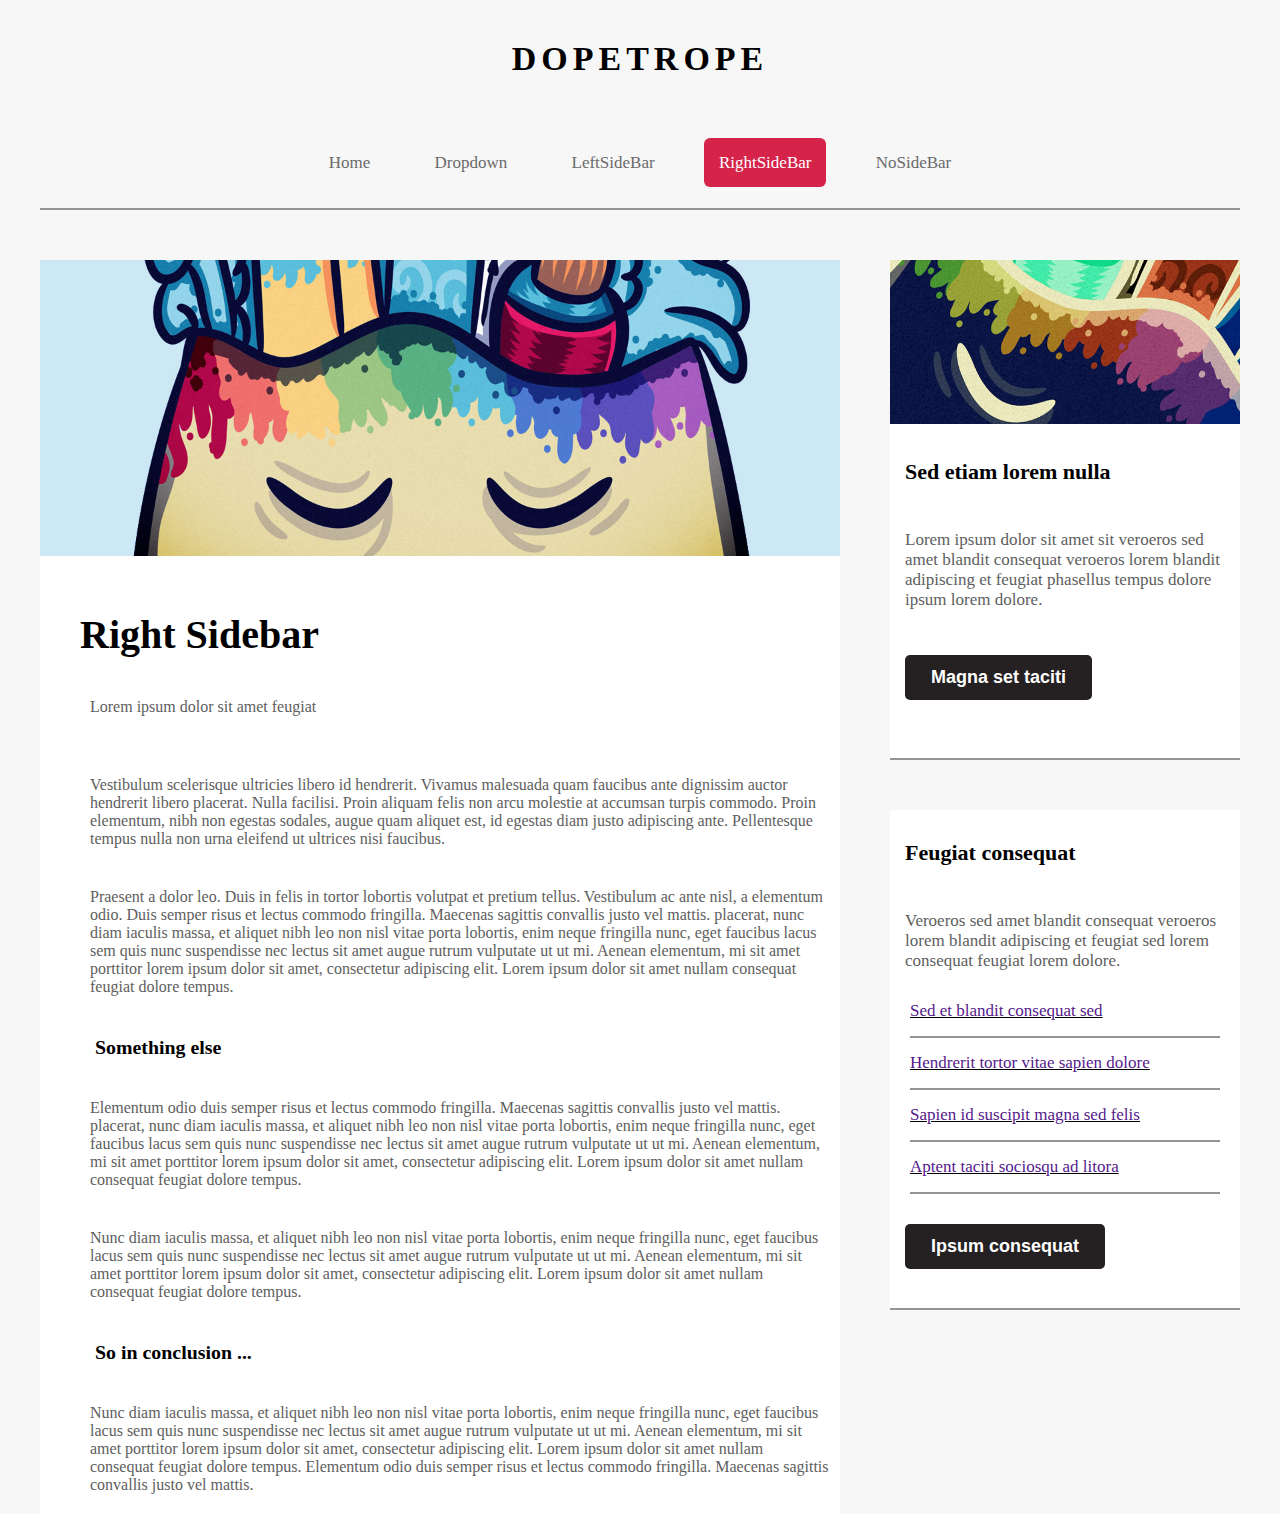
<file: Berry/dvojka.html>
<!DOCTYPE html>
<html lang="en">
<head>
    <meta charset="UTF-8">
    <meta http-equiv="X-UA-Compatible" content="IE=edge">
    <meta name="viewport" content="width=device-width, initial-scale=1.0">
    <link rel="stylesheet" href="style2.css">
    <title>Document</title>
</head>
<body class="right-sidebar">
    <div id="page-wrapper"></div>
        <header>
            <h1 >
                <a href="#">DOPETROPE</a>
            </h1>
            <div class="nav">
                <ul>
                    <li><a href="">Home</a></li>
                    <li><a href="">Dropdown</a></li>
                    <li><a href="">LeftSideBar</a></li>
                    <li class="red"><a class="red" href="">RightSideBar</a></li>
                    <li><a href="">NoSideBar</a></li>
                </ul>
            </div>
        </header>
        <main>
            <article class="main-article">
                <img src="./images/main1.jpg" alt="obrazek">
                <h2>Right Sidebar</h1>
                <p>Lorem ipsum dolor sit amet feugiat</p><br>
                <p>
                    Vestibulum scelerisque ultricies libero id hendrerit. Vivamus malesuada quam faucibus ante dignissim auctor hendrerit libero placerat. Nulla facilisi. Proin aliquam felis non arcu molestie at accumsan turpis commodo. Proin elementum, nibh non egestas sodales, augue quam aliquet est, id egestas diam justo adipiscing ante. Pellentesque tempus nulla non urna eleifend ut ultrices nisi faucibus.
                </p>
                <p>
                    Praesent a dolor leo. Duis in felis in tortor lobortis volutpat et pretium tellus. Vestibulum ac ante nisl, a elementum odio. Duis semper risus et lectus commodo fringilla. Maecenas sagittis convallis justo vel mattis. placerat, nunc diam iaculis massa, et aliquet nibh leo non nisl vitae porta lobortis, enim neque fringilla nunc, eget faucibus lacus sem quis nunc suspendisse nec lectus sit amet augue rutrum vulputate ut ut mi. Aenean elementum, mi sit amet porttitor lorem ipsum dolor sit amet, consectetur adipiscing elit. Lorem ipsum dolor sit amet nullam consequat feugiat dolore tempus. 
                </p>
                <h3>Something else</h3>
                <p>
                    Elementum odio duis semper risus et lectus commodo fringilla. Maecenas sagittis convallis justo vel mattis. placerat, nunc diam iaculis massa, et aliquet nibh leo non nisl vitae porta lobortis, enim neque fringilla nunc, eget faucibus lacus sem quis nunc suspendisse nec lectus sit amet augue rutrum vulputate ut ut mi. Aenean elementum, mi sit amet porttitor lorem ipsum dolor sit amet, consectetur adipiscing elit. Lorem ipsum dolor sit amet nullam consequat feugiat dolore tempus.
                </p>
                <p>
                    Nunc diam iaculis massa, et aliquet nibh leo non nisl vitae porta lobortis, enim neque fringilla nunc, eget faucibus lacus sem quis nunc suspendisse nec lectus sit amet augue rutrum vulputate ut ut mi. Aenean elementum, mi sit amet porttitor lorem ipsum dolor sit amet, consectetur adipiscing elit. Lorem ipsum dolor sit amet nullam consequat feugiat dolore tempus.
                </p>
                <h3>So in conclusion ...</h3>
                <p>
                    Nunc diam iaculis massa, et aliquet nibh leo non nisl vitae porta lobortis, enim neque fringilla nunc, eget faucibus lacus sem quis nunc suspendisse nec lectus sit amet augue rutrum vulputate ut ut mi. Aenean elementum, mi sit amet porttitor lorem ipsum dolor sit amet, consectetur adipiscing elit. Lorem ipsum dolor sit amet nullam consequat feugiat dolore tempus. Elementum odio duis semper risus et lectus commodo fringilla. Maecenas sagittis convallis justo vel mattis.
                </p>
            </article>
            <aside class="right1">
                <img src="./images/aside1.jpg" alt="">

                <h3>Sed etiam lorem nulla</h3>

                <p>
                    Lorem ipsum dolor sit amet sit veroeros sed amet blandit consequat veroeros lorem blandit adipiscing et feugiat phasellus tempus dolore ipsum lorem dolore.
                </p>
                <button>Magna set taciti</button> 
            </aside>
            <aside class="right2">
                <h3>Feugiat consequat</h3>
                <p>
                    Veroeros sed amet blandit consequat veroeros lorem blandit adipiscing et feugiat sed lorem consequat feugiat lorem dolore.
                </p>
                <ul>
                    <li><a href="">Sed et blandit consequat sed</a></li>
                    <li><a href="">Hendrerit tortor vitae sapien dolore</a></li>
                    <li><a href="">Sapien id suscipit magna sed felis</a></li>
                    <li><a href="">Aptent taciti sociosqu ad litora</a></li>
                </ul>
                <button>Ipsum consequat</button>
            </aside>

        </main>
    </div>
</body>
</html>
</file>
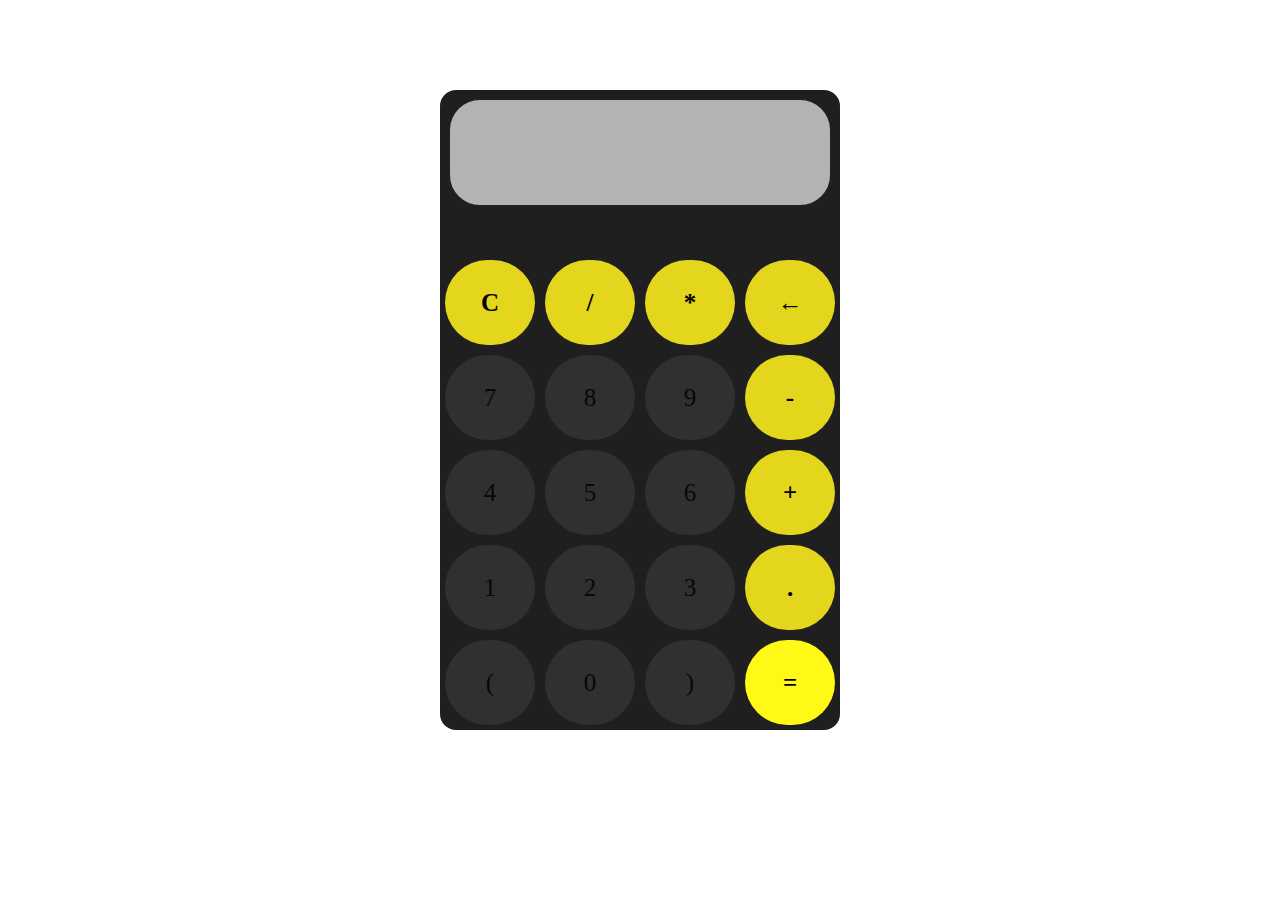
<file: Berry/kalkulacka.html>
<!DOCTYPE html>
<html lang="en">
<head>
    <meta charset="UTF-8">
    <meta http-equiv="X-UA-Compatible" content="IE=edge">
    <meta name="viewport" content="width=device-width, initial-scale=1.0">
    <link rel="stylesheet" href="kalkulacka.css">
    <title>Kalkulačka</title>
</head>
<body>
    <section>
        <div class="container">
            <div id="display"></div>
            <div class="buttons">
                <div id="orange" class="button">C</div>
                <div id="orange" class="button">/</div>
                <div id="orange" class="button">*</div>
                <div id="orange" class="button">&larr;</div>
                <div class="button">7</div>
                <div class="button">8</div>
                <div class="button">9</div>
                <div id="orange" class="button">-</div>
                <div class="button">4</div>
                <div class="button">5</div>
                <div class="button">6</div>
                <div id="orange" class="button">+</div>
                <div class="button">1</div>
                <div class="button">2</div>
                <div class="button">3</div>
                <div id="orange" class="button">.</div>
                <div class="button">(</div>
                <div class="button">0</div>
                <div class="button">)</div>
                <div id="equal" class="button">=</div>
            </div>
        </div>
    </section> 
    <script src="./kalkulacka.js"></script>    
</body>
</html>
</file>
<file: Berry/style2.css>
* { 
    margin: 0;
    padding: 0;
    box-sizing: border-box;
    list-style: none;
    text-decoration: none;
}
body { 
    width: 1200px;
    margin: 0 auto;
    background-color:#f7f7f7;
    font-size: 17px;
    font-family: Georgia, 'Times New Roman', Times, serif;
}

h1 { 
    
    color: rgb(83, 49, 49);
    display: block;
    position: relative;
    text-align: center;
    margin: 40px 0;
}

h1 a {
    color: black;
    font-family: fantasy;
    letter-spacing: 5px;
}

.nav {
    display: block;
    border-bottom: 2px double rgb(148, 148, 148);
}

.nav ul { 
    text-align: center;
}

.nav li {
    display: inline-block;
    margin: 35px 15px;
    text-align: center;   
}

.nav a { 
    color: rgb(107, 107, 107);
    padding: 15px;
    border-radius: 6px;
    text-decoration: none;
}

.red  { 
    background-color: #d5234a;
}

.red a {
    color: white;
}

.nav a:hover { 
    background-color:rgb(185, 184, 184); 
    cursor: pointer;
    transition: 0.54s ;
}


.main-article { 
    color: rgb(94, 94, 94);
    display: block;
    background-color: white;
    width: 800px;
    float: left;
    padding: 50px 0 0 40px;
    margin-top: 50px;
}

.main-article img { 
    position: relative;
    width: 800px;
    left: -40px;
    top: -50px
}

.main-article h2 { 
    font-size: 40px;
    padding-bottom: 20px;
    color: black;
}

.main-article h3 { 
    color: black;
    padding: 20px 15px;
}

.main-article p {
    font-size: 16px;
    padding: 20px 10px;
}

.right1 { 
    background-color: white;
    width: 350px;
    height: 500px;
    float: left;
    margin: 50px 0 0 50px;
    border-bottom: 2px double rgb(148, 148, 148);
    
}

.right1 img { 
    width:350px
}

.right1 h3 { 
    
    font-size: 22px;
    padding: 30px 15px;
}

.right1 p { 
    padding: 15px 15px;
    color: rgb(94, 94, 94);
}

.right1 button { 
    background-color: #252122;
    padding: 12px 26px;
    color: white;
    font-size: 18px;
    font-weight: 600;
    border-radius: 5px;
    text-align: center;
    border: none;
    margin-top: 30px;
    margin-left: 15px;
}

.right2 { 
    background-color: white;
    width: 350px;
    height: 500px;
    float: left;
    margin: 50px 0 0 50px;
    border-bottom: 2px double rgb(148, 148, 148);
}

.right2 h3 { 
    
    font-size: 22px;
    padding: 30px 15px;
}

.right2 p { 
    padding: 15px 15px;
    color: rgb(94, 94, 94);
}

.right2 li { 
    padding:15px 0;
    margin: 0 20px;
    text-decoration: underline;
    border-bottom: 2px double rgb(148, 148, 148);
}

.right2 button { 
    background-color: #252122;
    padding: 12px 26px;
    color: white;
    font-size: 18px;
    font-weight: 600;
    border-radius: 5px;
    text-align: center;
    border: none;
    margin-top: 30px;
    margin-left: 15px;

}
</file>
<file: Berry/kalkulacka.css>
* { 
    margin: 0;
    padding: 0;
    box-sizing: border-box;
}

body { 
    width: 1080px;
    margin: 0 auto;
}

.container { 
    max-width: 400px;
    background: rgb(31, 31, 31);
    color: #080808;
    border-radius: 1em;
    margin: 0 auto;
    margin-top: 10vh;
}

#display { 
    margin-bottom: 40px;
    text-align: right;
    height: 125px;
    line-height: 70px;
    padding: 16px 8px;
    font-size: 50px;
    background: rgb(179, 179, 179);
    border: 10px  solid rgb(31, 31, 31);
    border-radius: .8em;
    overflow: hidden;
    
    
}

.buttons {
    display: grid;
    grid-template-columns: 1fr 1fr 1fr 1fr;
    border-radius: 1em;
    
}

.button { 
    
    line-height: 85px;
    border-radius: 45px;
    margin: 5px;
    font-size: 25px;
    cursor: pointer;
    text-align: center;
    background: rgb(48, 48, 48);
}

.button:hover { 
    background: rgb(68, 68, 68);
    transition: .3s ease-in-out ;
}
.orange:hover { 
    background: rgb(48, 48, 48);
    transition: .3s ease-in-out ;
    color: #fff;
}

#equal { 
    background: #fff915;
    color: black;
    font-weight: 800;
}

#equal:hover { 
    background: rgb(48, 48, 48);
    transition: .3s ease-in-out ;
    color: #fff;
}

#orange { 
    background: #e4d61d;
    font-size: 50px;
    line-height: 85px;
    border-radius: 45px;
    margin: 5px;
    font-size: 25px;
    cursor: pointer;
    text-align: center;
    color: black;
    font-weight: 800;
}
</file>
